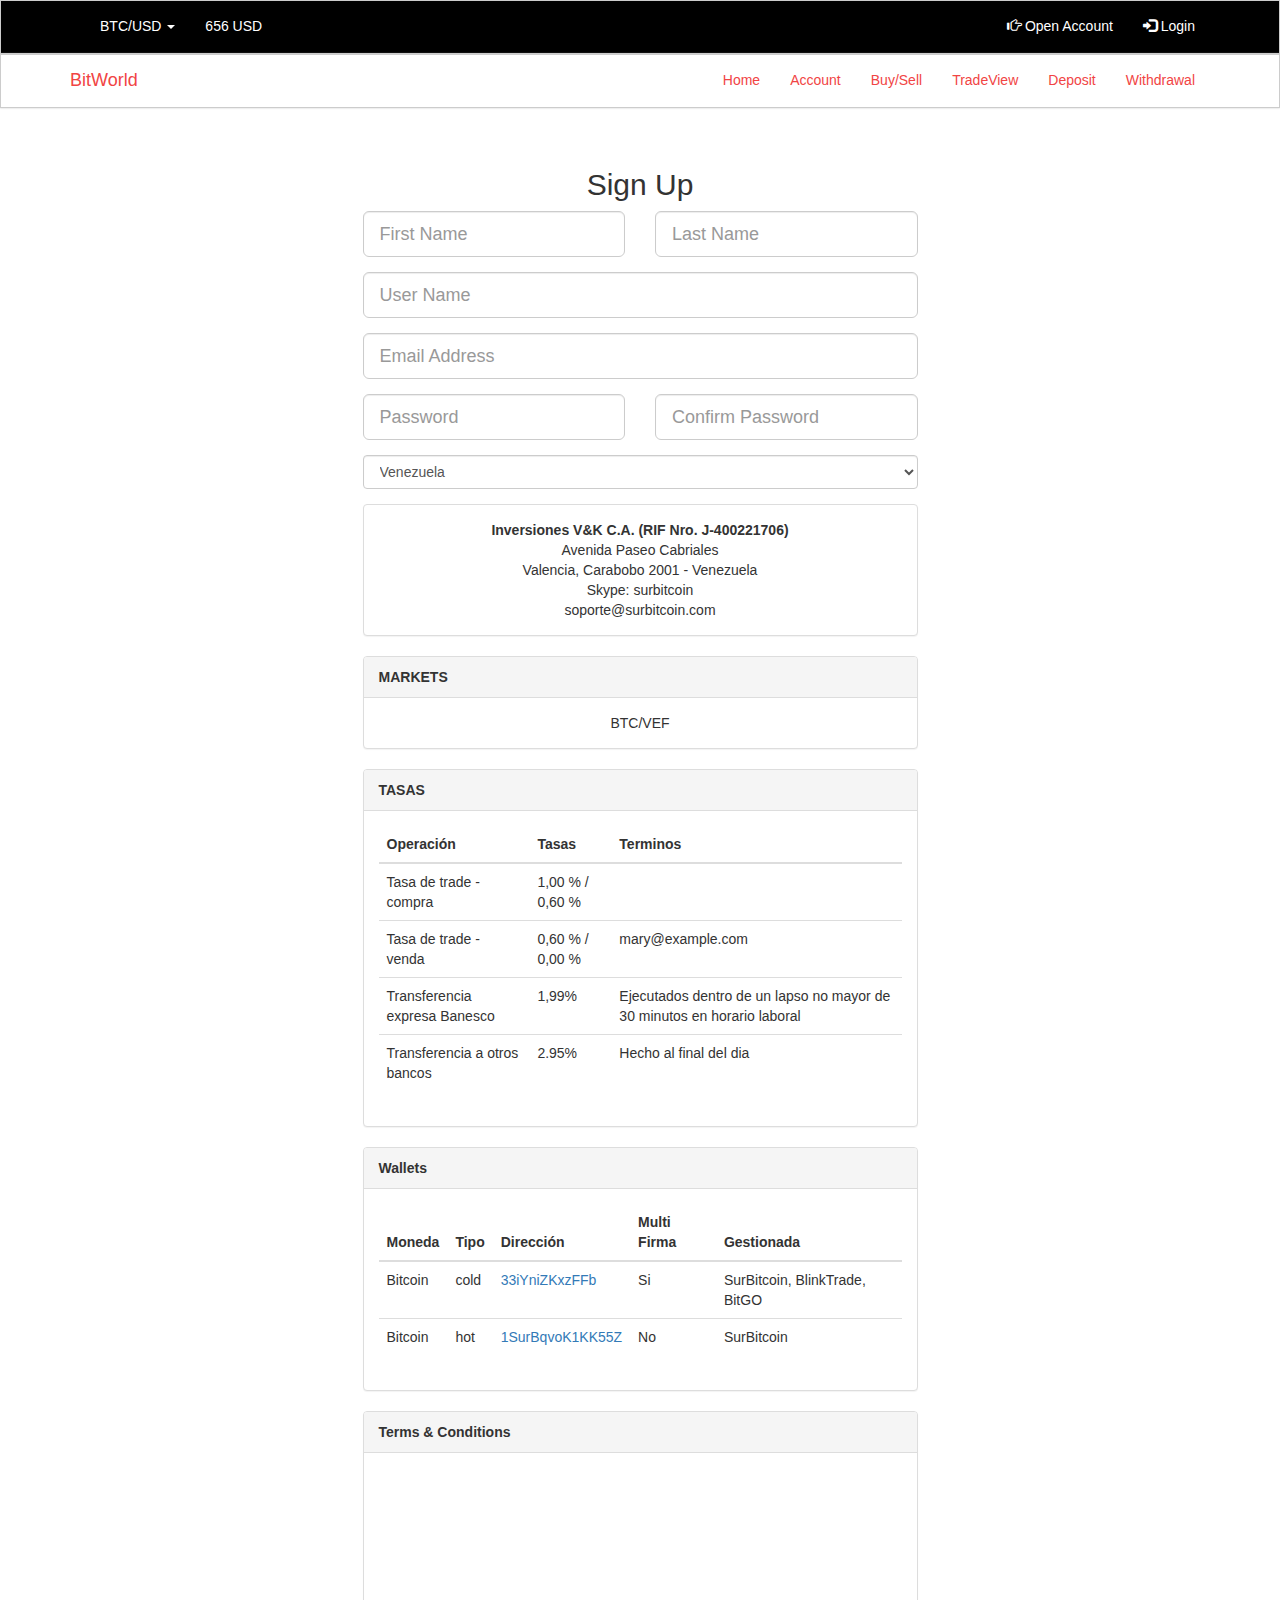
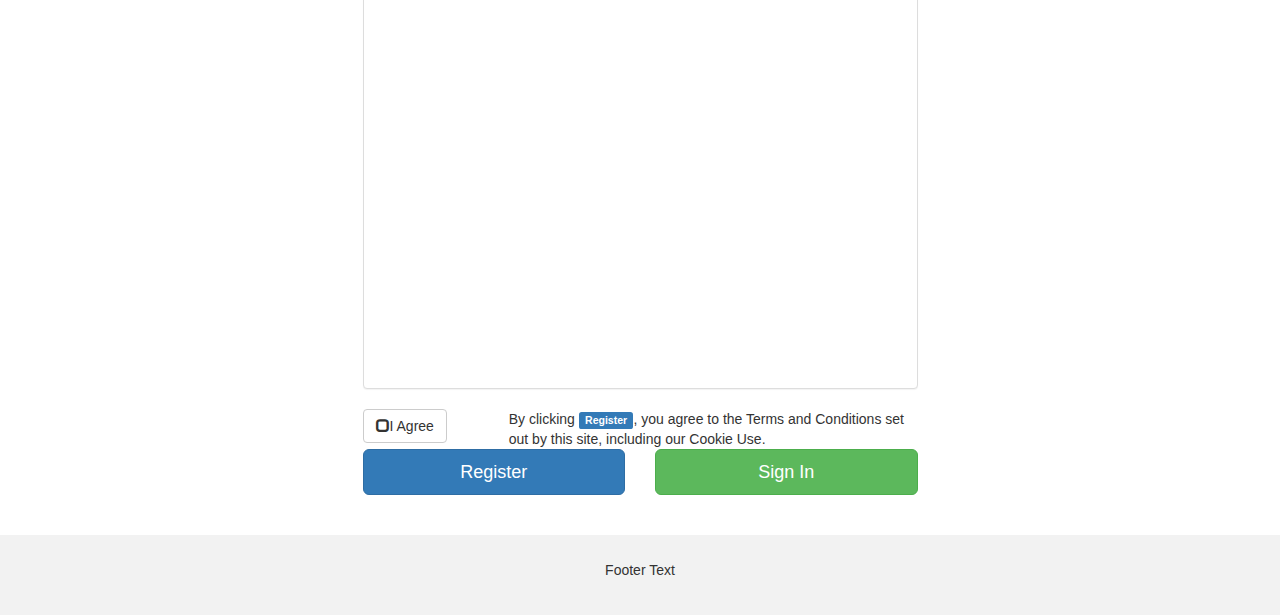
<file: register.html>
<!DOCTYPE html>
<html lang="en">
<head>
    <meta charset="UTF-8">
    <title>BitWorld</title>
    <meta charset="utf-8">
    <meta name="viewport" content="width=device-width, initial-scale=1">
    <link rel="stylesheet" href="https://maxcdn.bootstrapcdn.com/bootstrap/3.3.7/css/bootstrap.min.css">
    <link rel="stylesheet" href="css/login.css">
    <script src="https://ajax.googleapis.com/ajax/libs/jquery/1.12.4/jquery.min.js"></script>
    <script src="https://maxcdn.bootstrapcdn.com/bootstrap/3.3.7/js/bootstrap.min.js"></script>
</head>
<body>
<nav class="navbar navbar-bitworldnav2">
    <div class="container">
        <div class="navbar-header">
            <button type="button" class="navbar-toggle collapsed" data-toggle="collapse" data-target="#navbar2">
                <span class="sr-only">Toggle navigation</span>
                <span class="icon-bar"></span>
                <span class="icon-bar"></span>
                <span class="icon-bar"></span>
            </button>
        </div>
        <div class="collapse navbar-collapse" id="navbar2">
            <ul class="nav navbar-nav navbar-left">
                <li class="dropdown">
                    <a href="#" class="dropdown-toggle" data-toggle="dropdown" role="button" aria-expanded="false">BTC/USD <span class="caret"></span></a>
                    <ul class="dropdown-menu" role="menu">
                        <li><a href="#">BTC/VEN</a></li>
                        <li><a href="#">BTC/EUR</a></li>
                        <li class="divider"></li>
                        <li><a href="#">EUR/USD</a></li>
                        <li><a href="#exit">EUR/VEN</a></li>
                    </ul>
                </li>
                <li class="active"><a href="#">656 USD</a></li>
            </ul>
            <ul class="nav navbar-nav navbar-right">
                <li class="active"><a href="#"><span class="glyphicon glyphicon-hand-right"></span> Open Account </a> </li>
                <li class="active"><a href="#"><span class="glyphicon glyphicon-log-in"></span> Login</a></li>
            </ul>
        </div>
    </div>
</nav>
<nav class="navbar navbar-bitworldnav">
    <div class="container">
        <div class="navbar-header">
            <button type="button" class="navbar-toggle collapsed" data-toggle="collapse" data-target="#navbar">
                <span class="sr-only">Toggle navigation</span>
                <span class="icon-bar"></span>
                <span class="icon-bar"></span>
                <span class="icon-bar"></span>
            </button>
            <a class="navbar-brand" href="#">BitWorld</a>
        </div>
        <div class="collapse navbar-collapse" id="navbar">
            <ul class="nav navbar-nav navbar-right">
                <li class="active"><a href="#">Home</a></li>
                <li class="active"><a href="#">Account</a></li>
                <li class="active"><a href="#">Buy/Sell</a></li>
                <li class="active"><a href="#">TradeView</a></li>
                <li class="active"><a href="#">Deposit</a></li>
                <li class="active"><a href="#">Withdrawal</a></li>
            </ul>
        </div>
    </div>
</nav>
<br>
<br>
<div class="container">

    <div class="row">
        <div class="col-xs-12 col-sm-8 col-md-6 col-sm-offset-2 col-md-offset-3">
            <form role="form">
                <center><h2>Sign Up </h2></center>
                <div class="row">
                    <div class="col-xs-12 col-sm-6 col-md-6">
                        <div class="form-group">
                            <input type="text" name="first_name" id="first_name" class="form-control input-lg" placeholder="First Name" tabindex="1" required>
                        </div>
                    </div>
                    <div class="col-xs-12 col-sm-6 col-md-6">
                        <div class="form-group">
                            <input type="text" name="last_name" id="last_name" class="form-control input-lg" placeholder="Last Name" tabindex="2" required>
                        </div>
                    </div>
                </div>
                <div class="form-group">
                    <input type="text" name="user_name" id="display_name" class="form-control input-lg" placeholder="User Name" tabindex="3" required>
                </div>
                <div class="form-group">
                    <input type="email" name="email" id="email" class="form-control input-lg" placeholder="Email Address" tabindex="4" required>
                </div>
                <div class="row">
                    <div class="col-xs-12 col-sm-6 col-md-6">
                        <div class="form-group">
                            <input type="password" name="password" id="password" class="form-control input-lg" placeholder="Password" tabindex="5"required>
                        </div>
                    </div>
                    <div class="col-xs-12 col-sm-6 col-md-6">
                        <div class="form-group">
                            <input type="password" name="password_confirmation" id="password_confirmation" class="form-control input-lg" placeholder="Confirm Password" tabindex="6" required>
                        </div>
                    </div>
                </div>
                <div class="form-group">
                    <select class="form-control">
                        <option value="AF">Afghanistan</option>
                        <option value="AX">Åland Islands</option>
                        <option value="AL">Albania</option>
                        <option value="DZ">Algeria</option>
                        <option value="AS">American Samoa</option>
                        <option value="AD">Andorra</option>
                        <option value="AO">Angola</option>
                        <option value="AI">Anguilla</option>
                        <option value="AQ">Antarctica</option>
                        <option value="AG">Antigua and Barbuda</option>
                        <option value="AR">Argentina</option>
                        <option value="AM">Armenia</option>
                        <option value="AW">Aruba</option>
                        <option value="AU">Australia</option>
                        <option value="AT">Austria</option>
                        <option value="AZ">Azerbaijan</option>
                        <option value="BS">Bahamas</option>
                        <option value="BH">Bahrain</option>
                        <option value="BD">Bangladesh</option>
                        <option value="BB">Barbados</option>
                        <option value="BY">Belarus</option>
                        <option value="BE">Belgium</option>
                        <option value="BZ">Belize</option>
                        <option value="BJ">Benin</option>
                        <option value="BM">Bermuda</option>
                        <option value="BT">Bhutan</option>
                        <option value="BO">Bolivia, Plurinational State of</option>
                        <option value="BQ">Bonaire, Sint Eustatius and Saba</option>
                        <option value="BA">Bosnia and Herzegovina</option>
                        <option value="BW">Botswana</option>
                        <option value="BV">Bouvet Island</option>
                        <option value="BR">Brazil</option>
                        <option value="IO">British Indian Ocean Territory</option>
                        <option value="BN">Brunei Darussalam</option>
                        <option value="BG">Bulgaria</option>
                        <option value="BF">Burkina Faso</option>
                        <option value="BI">Burundi</option>
                        <option value="KH">Cambodia</option>
                        <option value="CM">Cameroon</option>
                        <option value="CA">Canada</option>
                        <option value="CV">Cape Verde</option>
                        <option value="KY">Cayman Islands</option>
                        <option value="CF">Central African Republic</option>
                        <option value="TD">Chad</option>
                        <option value="CL">Chile</option>
                        <option value="CN">China</option>
                        <option value="CX">Christmas Island</option>
                        <option value="CC">Cocos (Keeling) Islands</option>
                        <option value="CO">Colombia</option>
                        <option value="KM">Comoros</option>
                        <option value="CG">Congo</option>
                        <option value="CD">Congo, the Democratic Republic of the</option>
                        <option value="CK">Cook Islands</option>
                        <option value="CR">Costa Rica</option>
                        <option value="CI">Côte d'Ivoire</option>
                        <option value="HR">Croatia</option>
                        <option value="CU">Cuba</option>
                        <option value="CW">Curaçao</option>
                        <option value="CY">Cyprus</option>
                        <option value="CZ">Czech Republic</option>
                        <option value="DK">Denmark</option>
                        <option value="DJ">Djibouti</option>
                        <option value="DM">Dominica</option>
                        <option value="DO">Dominican Republic</option>
                        <option value="EC">Ecuador</option>
                        <option value="EG">Egypt</option>
                        <option value="SV">El Salvador</option>
                        <option value="GQ">Equatorial Guinea</option>
                        <option value="ER">Eritrea</option>
                        <option value="EE">Estonia</option>
                        <option value="ET">Ethiopia</option>
                        <option value="FK">Falkland Islands (Malvinas)</option>
                        <option value="FO">Faroe Islands</option>
                        <option value="FJ">Fiji</option>
                        <option value="FI">Finland</option>
                        <option value="FR">France</option>
                        <option value="GF">French Guiana</option>
                        <option value="PF">French Polynesia</option>
                        <option value="TF">French Southern Territories</option>
                        <option value="GA">Gabon</option>
                        <option value="GM">Gambia</option>
                        <option value="GE">Georgia</option>
                        <option value="DE">Germany</option>
                        <option value="GH">Ghana</option>
                        <option value="GI">Gibraltar</option>
                        <option value="GR">Greece</option>
                        <option value="GL">Greenland</option>
                        <option value="GD">Grenada</option>
                        <option value="GP">Guadeloupe</option>
                        <option value="GU">Guam</option>
                        <option value="GT">Guatemala</option>
                        <option value="GG">Guernsey</option>
                        <option value="GN">Guinea</option>
                        <option value="GW">Guinea-Bissau</option>
                        <option value="GY">Guyana</option>
                        <option value="HT">Haiti</option>
                        <option value="HM">Heard Island and McDonald Islands</option>
                        <option value="VA">Holy See (Vatican City State)</option>
                        <option value="HN">Honduras</option>
                        <option value="HK">Hong Kong</option>
                        <option value="HU">Hungary</option>
                        <option value="IS">Iceland</option>
                        <option value="IN">India</option>
                        <option value="ID">Indonesia</option>
                        <option value="IR">Iran, Islamic Republic of</option>
                        <option value="IQ">Iraq</option>
                        <option value="IE">Ireland</option>
                        <option value="IM">Isle of Man</option>
                        <option value="IL">Israel</option>
                        <option value="IT">Italy</option>
                        <option value="JM">Jamaica</option>
                        <option value="JP">Japan</option>
                        <option value="JE">Jersey</option>
                        <option value="JO">Jordan</option>
                        <option value="KZ">Kazakhstan</option>
                        <option value="KE">Kenya</option>
                        <option value="KI">Kiribati</option>
                        <option value="KP">Korea, Democratic People's Republic of</option>
                        <option value="KR">Korea, Republic of</option>
                        <option value="KW">Kuwait</option>
                        <option value="KG">Kyrgyzstan</option>
                        <option value="LA">Lao People's Democratic Republic</option>
                        <option value="LV">Latvia</option>
                        <option value="LB">Lebanon</option>
                        <option value="LS">Lesotho</option>
                        <option value="LR">Liberia</option>
                        <option value="LY">Libya</option>
                        <option value="LI">Liechtenstein</option>
                        <option value="LT">Lithuania</option>
                        <option value="LU">Luxembourg</option>
                        <option value="MO">Macao</option>
                        <option value="MK">Macedonia, the former Yugoslav Republic of</option>
                        <option value="MG">Madagascar</option>
                        <option value="MW">Malawi</option>
                        <option value="MY">Malaysia</option>
                        <option value="MV">Maldives</option>
                        <option value="ML">Mali</option>
                        <option value="MT">Malta</option>
                        <option value="MH">Marshall Islands</option>
                        <option value="MQ">Martinique</option>
                        <option value="MR">Mauritania</option>
                        <option value="MU">Mauritius</option>
                        <option value="YT">Mayotte</option>
                        <option value="MX">Mexico</option>
                        <option value="FM">Micronesia, Federated States of</option>
                        <option value="MD">Moldova, Republic of</option>
                        <option value="MC">Monaco</option>
                        <option value="MN">Mongolia</option>
                        <option value="ME">Montenegro</option>
                        <option value="MS">Montserrat</option>
                        <option value="MA">Morocco</option>
                        <option value="MZ">Mozambique</option>
                        <option value="MM">Myanmar</option>
                        <option value="NA">Namibia</option>
                        <option value="NR">Nauru</option>
                        <option value="NP">Nepal</option>
                        <option value="NL">Netherlands</option>
                        <option value="NC">New Caledonia</option>
                        <option value="NZ">New Zealand</option>
                        <option value="NI">Nicaragua</option>
                        <option value="NE">Niger</option>
                        <option value="NG">Nigeria</option>
                        <option value="NU">Niue</option>
                        <option value="NF">Norfolk Island</option>
                        <option value="MP">Northern Mariana Islands</option>
                        <option value="NO">Norway</option>
                        <option value="OM">Oman</option>
                        <option value="PK">Pakistan</option>
                        <option value="PW">Palau</option>
                        <option value="PS">Palestinian Territory, Occupied</option>
                        <option value="PA">Panama</option>
                        <option value="PG">Papua New Guinea</option>
                        <option value="PY">Paraguay</option>
                        <option value="PE">Peru</option>
                        <option value="PH">Philippines</option>
                        <option value="PN">Pitcairn</option>
                        <option value="PL">Poland</option>
                        <option value="PT">Portugal</option>
                        <option value="PR">Puerto Rico</option>
                        <option value="QA">Qatar</option>
                        <option value="RE">Réunion</option>
                        <option value="RO">Romania</option>
                        <option value="RU">Russian Federation</option>
                        <option value="RW">Rwanda</option>
                        <option value="BL">Saint Barthélemy</option>
                        <option value="SH">Saint Helena, Ascension and Tristan da Cunha</option>
                        <option value="KN">Saint Kitts and Nevis</option>
                        <option value="LC">Saint Lucia</option>
                        <option value="MF">Saint Martin (French part)</option>
                        <option value="PM">Saint Pierre and Miquelon</option>
                        <option value="VC">Saint Vincent and the Grenadines</option>
                        <option value="WS">Samoa</option>
                        <option value="SM">San Marino</option>
                        <option value="ST">Sao Tome and Principe</option>
                        <option value="SA">Saudi Arabia</option>
                        <option value="SN">Senegal</option>
                        <option value="RS">Serbia</option>
                        <option value="SC">Seychelles</option>
                        <option value="SL">Sierra Leone</option>
                        <option value="SG">Singapore</option>
                        <option value="SX">Sint Maarten (Dutch part)</option>
                        <option value="SK">Slovakia</option>
                        <option value="SI">Slovenia</option>
                        <option value="SB">Solomon Islands</option>
                        <option value="SO">Somalia</option>
                        <option value="ZA">South Africa</option>
                        <option value="GS">South Georgia and the South Sandwich Islands</option>
                        <option value="SS">South Sudan</option>
                        <option value="ES">Spain</option>
                        <option value="LK">Sri Lanka</option>
                        <option value="SD">Sudan</option>
                        <option value="SR">Suriname</option>
                        <option value="SJ">Svalbard and Jan Mayen</option>
                        <option value="SZ">Swaziland</option>
                        <option value="SE">Sweden</option>
                        <option value="CH">Switzerland</option>
                        <option value="SY">Syrian Arab Republic</option>
                        <option value="TW">Taiwan, Province of China</option>
                        <option value="TJ">Tajikistan</option>
                        <option value="TZ">Tanzania, United Republic of</option>
                        <option value="TH">Thailand</option>
                        <option value="TL">Timor-Leste</option>
                        <option value="TG">Togo</option>
                        <option value="TK">Tokelau</option>
                        <option value="TO">Tonga</option>
                        <option value="TT">Trinidad and Tobago</option>
                        <option value="TN">Tunisia</option>
                        <option value="TR">Turkey</option>
                        <option value="TM">Turkmenistan</option>
                        <option value="TC">Turks and Caicos Islands</option>
                        <option value="TV">Tuvalu</option>
                        <option value="UG">Uganda</option>
                        <option value="UA">Ukraine</option>
                        <option value="AE">United Arab Emirates</option>
                        <option value="GB">United Kingdom</option>
                        <option value="US">United States</option>
                        <option value="UM">United States Minor Outlying Islands</option>
                        <option value="UY">Uruguay</option>
                        <option value="UZ">Uzbekistan</option>
                        <option value="VU">Vanuatu</option>
                        <option value="VE" selected>Venezuela</option>
                        <option value="VN">Viet Nam</option>
                        <option value="VG">Virgin Islands, British</option>
                        <option value="VI">Virgin Islands, U.S.</option>
                        <option value="WF">Wallis and Futuna</option>
                        <option value="EH">Western Sahara</option>
                        <option value="YE">Yemen</option>
                        <option value="ZM">Zambia</option>
                        <option value="ZW">Zimbabwe</option>
                    </select>
                </div>
                <div class="panel panel-default">
                    <div class="panel-body text-center">
                        <strong>Inversiones V&K C.A. (RIF Nro. J-400221706)</strong><br>
                        Avenida Paseo Cabriales <br>
                        Valencia, Carabobo 2001 - Venezuela <br>
                        Skype: surbitcoin <br>
                        soporte@surbitcoin.com <br>
                    </div>
                </div>
                <div class="panel panel-default">
                    <div class="panel-heading text-left">
                       <strong> MARKETS </strong></div>
                    <div class="panel-body text-center">
                        BTC/VEF
                    </div>
                </div>
                <div class="panel panel-default">
                    <div class="panel-heading text-left">
                        <strong> TASAS </strong></div>
                    <div class="panel-body">
                        <table class="table">
                            <thead>
                            <tr>
                                <th>Operación</th>
                                <th>Tasas</th>
                                <th>Terminos</th>
                            </tr>
                            </thead>
                            <tbody>
                            <tr>
                                <td>Tasa de trade - compra</td>
                                <td>1,00 % / 0,60 %</td>
                                <td></td>
                            </tr>
                            <tr>
                                <td>Tasa de trade - venda</td>
                                <td>0,60 % / 0,00 %</td>
                                <td>mary@example.com</td>
                            </tr>
                            <tr>
                                <td>Transferencia expresa Banesco</td>
                                <td>1,99%</td>
                                <td>Ejecutados dentro de un lapso no mayor de 30 minutos en horario laboral</td>
                            </tr>
                            <tr>
                                <td>Transferencia a otros bancos</td>
                                <td>2.95%</td>
                                <td>Hecho al final del dia</td>
                            </tr>
                            </tbody>
                        </table>
                     </div>
                </div>
                <div class="panel panel-default">
                    <div class="panel-heading text-left">
                        <strong> Wallets </strong></div>
                    <div class="panel-body">
                        <table class="table">
                            <thead>
                            <tr>
                                <th>Moneda</th>
                                <th>Tipo</th>
                                <th>Dirección</th>
                                <th>Multi Firma</th>
                                <th>Gestionada</th>
                            </tr>
                            </thead>
                            <tbody>
                            <tr>
                                <td>Bitcoin</td>
                                <td>cold</td>
                                <td><a href="">33iYniZKxzFFb</a></td>
                                <td>Si</td>
                                <td>SurBitcoin, BlinkTrade, BitGO</td>
                            </tr>
                            <tr>
                                <td>Bitcoin</td>
                                <td>hot</td>
                                <td><a href="">1SurBqvoK1KK55Z</a></td>
                                <td>No</td>
                                <td>SurBitcoin</td>
                            </tr>
                            </tbody>
                        </table>
                    </div>
                </div>
                <div class="panel panel-default">
                    <div class="panel-heading text-left">
                        <strong> Terms & Conditions </strong></div>
                    <div class="panel-body text-center">
                        <iframe src="Unidad%20II%20Guía%20Modelo%20de%20Lienzo(1).pdf" height="500" width="500" style="border:none;"></iframe>
                    </div>
                </div>
                <div class="row">
                    <div class="col-xs-4 col-sm-3 col-md-3">
					<span class="button-checkbox">
						<button type="button" class="btn" data-color="info" tabindex="7" >I Agree</button>
                        <input type="checkbox" name="t_and_c" id="t_and_c" class="hidden" value="1"required>
					</span>
                    </div>
                    <div class="col-xs-8 col-sm-9 col-md-9">
                        By clicking <strong class="label label-primary">Register</strong>, you agree to the Terms and Conditions set out by this site, including our Cookie Use.
                    </div>
                </div>

                <div class="row">
                    <div class="col-xs-12 col-md-6"><input type="submit" value="Register" class="btn btn-primary btn-block btn-lg" tabindex="7"></div>
                    <div class="col-xs-12 col-md-6"><a href="#" class="btn btn-success btn-block btn-lg">Sign In</a></div>
                </div>
            </form>
        </div>
    </div>
</div>
<br>
<br>
<footer class="container-fluid text-center">
    <p>Footer Text</p>
</footer>
</body>
<script>
    $(function () {
        $('.button-checkbox').each(function () {

            // Settings
            var $widget = $(this),
                    $button = $widget.find('button'),
                    $checkbox = $widget.find('input:checkbox'),
                    color = $button.data('color'),
                    settings = {
                        on: {
                            icon: 'glyphicon glyphicon-check'
                        },
                        off: {
                            icon: 'glyphicon glyphicon-unchecked'
                        }
                    };

            // Event Handlers
            $button.on('click', function () {
                $checkbox.prop('checked', !$checkbox.is(':checked'));
                $checkbox.triggerHandler('change');
                updateDisplay();
            });
            $checkbox.on('change', function () {
                updateDisplay();
            });

            // Actions
            function updateDisplay() {
                var isChecked = $checkbox.is(':checked');

                // Set the button's state
                $button.data('state', (isChecked) ? "on" : "off");

                // Set the button's icon
                $button.find('.state-icon')
                        .removeClass()
                        .addClass('state-icon ' + settings[$button.data('state')].icon);

                // Update the button's color
                if (isChecked) {
                    $button
                            .removeClass('btn-default')
                            .addClass('btn-' + color + ' active');
                }
                else {
                    $button
                            .removeClass('btn-' + color + ' active')
                            .addClass('btn-default');
                }
            }

            // Initialization
            function init() {

                updateDisplay();

                // Inject the icon if applicable
                if ($button.find('.state-icon').length == 0) {
                    $button.prepend('<i class="state-icon ' + settings[$button.data('state')].icon + '"></i>');
                }
            }
            init();
        });
    });
</script>
</html>
</file>
<file: css/login.css>
/* Remove the navbar's default margin-bottom and rounded borders */
.navbar {
    margin-bottom: 0;
    border-radius: 0;
}

/* Add a gray background color and some padding to the footer */
footer {
    background-color: #f2f2f2;
    padding: 25px;
}

.carousel-inner img {
    width: 100%; /* Set width to 100% */
    margin: auto;
    min-height:200px;
}

/* Hide the carousel text when the screen is less than 600 pixels wide */
@media (max-width: 600px) {
    .carousel-caption {
        display: none;
    }
}
nav.navbar-bitworldnav2 { background: black; border-color: #ccc; box-shadow: 0 0 2px 0 #ccc; }
nav.navbar-bitworldnav2 a { color: white; }
nav.navbar-bitworldnav2 ul.navbar-nav a { color: white; border-style: solid; border-width: 0 0 2px 0; border-color: black; }
nav.navbar-bitworldnav2 ul.navbar-nav a:hover,
nav.navbar-bitworldnav2 ul.navbar-nav a:visited,
nav.navbar-bitworldnav2 ul.navbar-nav a:focus,
nav.navbar-bitworldnav2 ul.navbar-nav a:active { background: black; }
nav.navbar-bitworldnav2 ul.navbar-nav a:hover { border-color: #f14444; }
nav.navbar-bitworldnav2 li.divider { background: #ccc; }
nav.navbar-bitworldnav2 button.navbar-toggle { background: white; border-radius: 2px; }
nav.navbar-bitworldnav2 button.navbar-toggle:hover { background: #999; }
nav.navbar-bitworldnav2 button.navbar-toggle > span.icon-bar { background: black; }
nav.navbar-bitworldnav2 ul.dropdown-menu { border: 0; background: black; border-radius: 4px; margin: 4px 0; box-shadow: 0 0 4px 0 #ccc; }
nav.navbar-bitworldnav2 ul.dropdown-menu > li > a { color: white; }
nav.navbar-bitworldnav2 ul.dropdown-menu > li > a:hover { background: #f14444; color: white; }
nav.navbar-bitworldnav2 span.badge { background: #f14444; font-weight: normal; font-size: 11px; margin: 0 4px; }
nav.navbar-bitworldnav2 span.badge.new { background: rgba(255, 0, 0, 0.8); color: black; }

nav.navbar-bitworldnav { background: #fff; border-color: #ccc; box-shadow: 0 0 2px 0 #ccc; }
nav.navbar-bitworldnav a { color: #f14444; }
nav.navbar-bitworldnav ul.navbar-nav a { color: #f14444; border-style: solid; border-width: 0 0 2px 0; border-color: #fff; }
nav.navbar-bitworldnav ul.navbar-nav a:hover,
nav.navbar-bitworldnav ul.navbar-nav a:visited,
nav.navbar-bitworldnav ul.navbar-nav a:focus,
nav.navbar-bitworldnav ul.navbar-nav a:active { background: #fff; }
nav.navbar-bitworldnav ul.navbar-nav a:hover { border-color: #f14444; }
nav.navbar-bitworldnav li.divider { background: #ccc; }
nav.navbar-bitworldnav button.navbar-toggle { background: #f14444; border-radius: 2px; }
nav.navbar-bitworldnav button.navbar-toggle:hover { background: #999; }
nav.navbar-bitworldnav button.navbar-toggle > span.icon-bar { background: #fff; }
nav.navbar-bitworldnav ul.dropdown-menu { border: 0; background: #fff; border-radius: 4px; margin: 4px 0; box-shadow: 0 0 4px 0 #ccc; }
nav.navbar-bitworldnav ul.dropdown-menu > li > a { color: #444; }
nav.navbar-bitworldnav ul.dropdown-menu > li > a:hover { background: #f14444; color: #fff; }
nav.navbar-bitworldnav span.badge { background: #f14444; font-weight: normal; font-size: 11px; margin: 0 4px; }
nav.navbar-bitworldnav span.badge.new { background: rgba(255, 0, 0, 0.8); color: #fff; }

.form-signin
{
    max-width: 330px;
    padding: 15px;
    margin: 0 auto;
}
.form-signin .form-signin-heading, .form-signin .checkbox
{
    margin-bottom: 10px;
}
.form-signin .checkbox
{
    font-weight: normal;
}
.form-signin .form-control
{
    position: relative;
    font-size: 16px;
    height: auto;
    padding: 10px;
    -webkit-box-sizing: border-box;
    -moz-box-sizing: border-box;
    box-sizing: border-box;
}
.form-signin .form-control:focus
{
    z-index: 2;
}
.form-signin input[type="text"]
{
    margin-bottom: -1px;
    border-bottom-left-radius: 0;
    border-bottom-right-radius: 0;
}
.form-signin input[type="password"]
{
    margin-bottom: 10px;
    border-top-left-radius: 0;
    border-top-right-radius: 0;
}
.account-wall
{
    margin-top: 20px;
    padding: 40px 0px 20px 0px;
    background-color: #f7f7f7;
    -moz-box-shadow: 0px 2px 2px rgba(0, 0, 0, 0.3);
    -webkit-box-shadow: 0px 2px 2px rgba(0, 0, 0, 0.3);
    box-shadow: 0px 2px 2px rgba(0, 0, 0, 0.3);
}
.login-title
{
    color: #555;
    font-size: 18px;
    font-weight: 400;
    display: block;
}
.profile-img
{
    width: 96px;
    height: 96px;
    margin: 0 auto 10px;
    display: block;
    -moz-border-radius: 50%;
    -webkit-border-radius: 50%;
    border-radius: 50%;
}
.need-help
{
    margin-top: 10px;
}
.new-account
{
    display: block;
    margin-top: 10px;
}
</file>
